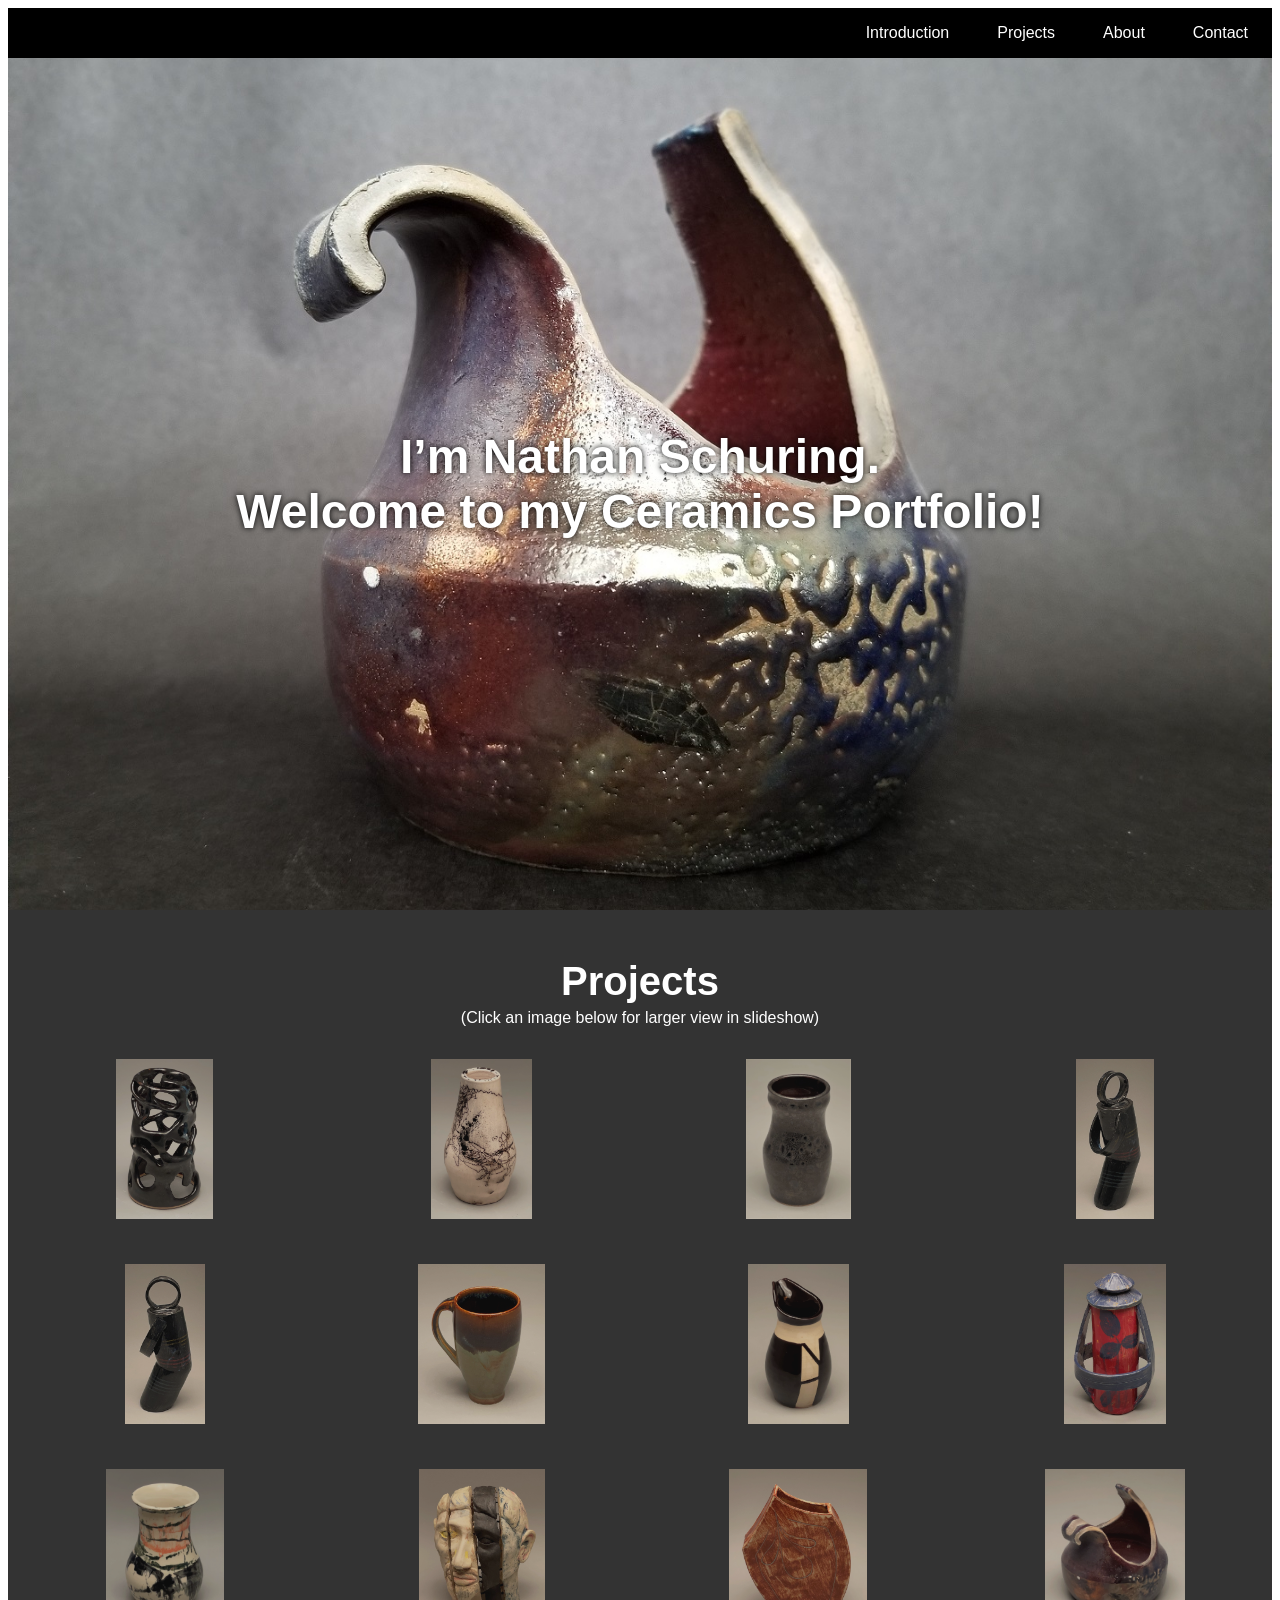
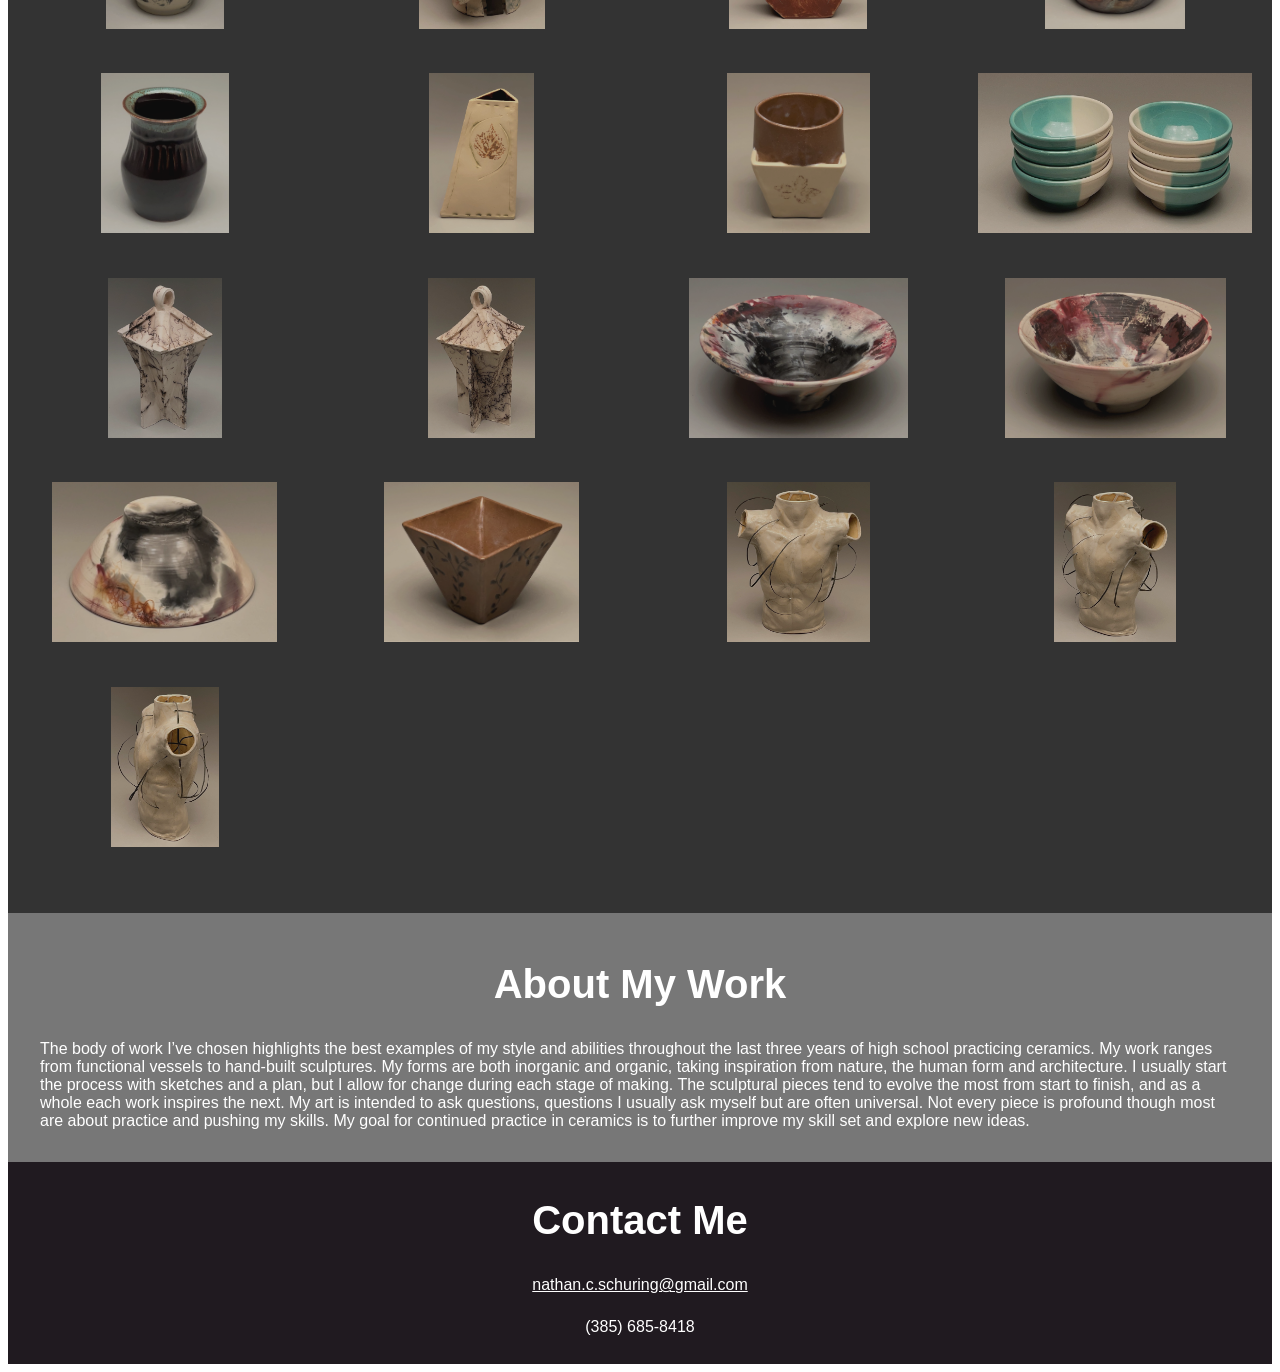
<file: index.html>
<!DOCTYPE html>

<html lang="en">

<head>

  <meta charset="utf-8" />

  <meta name="viewport" content="width=device-width, initial-scale=1.0" />

  <!--[if lt IE 9]>
    <script src="https://oss.maxcdn.com/libs/html5shiv/3.7.0/html5shiv.js"></script>
  <![endif]-->

<title>Nate Schuring’s Ceramics</title>

<link rel="stylesheet" type="text/css" href="nates.css">

<script src="nates.js">
</script>

<style>

</style>

</head>


<body id="top">

  <nav class="navbar" id="navbar">
    <div class="container" id="container" onclick="toggleMenu()">
      <div class="bar1"></div>
      <div class="bar2"></div>
      <div class="bar3"></div>
    </div>
    <div id="menu">
      <a href="#top" onclick="toggleMenu()">Introduction</a>
      <a href="#projects" onclick="toggleMenu()">Projects</a>
      <a href="#about" onclick="toggleMenu()">About</a>
      <a href="#contact" onclick="toggleMenu()">Contact</a>
    </div>
  </nav>


  <section id="welcome-section">
    <h1>
      I’m Nathan Schuring.<br />
      Welcome to my Ceramics Portfolio!
    </h1>

  </section>

  <section id="projects">
    <h2>
      Projects
    </h2>
    <p>(Click an image below for larger view in slideshow)
    </p>

    <div id="proj-pics">


      <div class="project-tile">
        <img class="img-responsive"
            src="IMG_8997.JPG" 
             onclick="openModal();currentSlide(1)"
             alt="">
      </div>

      <div class="project-tile">
        <img class="img-responsive"
            src="IMG_9013.JPG" 
             onclick="openModal();currentSlide(2)"
             alt="">
      </div>

      <div class="project-tile">
        <img class="img-responsive"
            src="IMG_9045.JPG" 
             onclick="openModal();currentSlide(3)"
             alt="">
      </div>

      <div class="project-tile">
        <img class="img-responsive"
            src="IMG_9053.JPG" 
             onclick="openModal();currentSlide(4)"
             alt="">
      </div>

      <div class="project-tile">
        <img class="img-responsive"
            src="IMG_9064.JPG" 
             onclick="openModal();currentSlide(5)"
             alt="">
      </div>

      <div class="project-tile">
        <img class="img-responsive"
            src="IMG_9075.JPG" 
             onclick="openModal();currentSlide(6)"
             alt="">
      </div>

      <div class="project-tile">
        <img class="img-responsive"
            src="IMG_9104.JPG" 
             onclick="openModal();currentSlide(7)"
             alt="">
      </div>

      <div class="project-tile">
        <img class="img-responsive"
            src="IMG_9137.JPG" 
             onclick="openModal();currentSlide(8)"
             alt="">
      </div>

      <div class="project-tile">
        <img class="img-responsive"
            src="IMG_9177.JPG" 
             onclick="openModal();currentSlide(9)"
             alt="">
      </div>

      <div class="project-tile">
        <img class="img-responsive"
            src="IMG_9205.JPG" 
             onclick="openModal();currentSlide(10)"
             alt="">
      </div>

      <div class="project-tile">
        <img class="img-responsive"
            src="IMG_9237.JPG" 
             onclick="openModal();currentSlide(11)"
             alt="">
      </div>

      <div class="project-tile">
        <img class="img-responsive"
            src="IMG_9299.JPG" 
             onclick="openModal();currentSlide(12)"
             alt="">
      </div>

      <div class="project-tile">
        <img class="img-responsive"
            src="IMG_9336.JPG" 
             onclick="openModal();currentSlide(13)"
             alt="">
      </div>

      <div class="project-tile">
        <img class="img-responsive"
            src="IMG_9363.JPG" 
             onclick="openModal();currentSlide(14)"
             alt="">
      </div>

      <div class="project-tile">
        <img class="img-responsive"
            src="IMG_9386.JPG" 
             onclick="openModal();currentSlide(15)"
             alt="">
      </div>

      <div class="project-tile">
        <img class="img-responsive"
            src="IMG_9414.JPG" 
             onclick="openModal();currentSlide(16)"
             alt="">
      </div>

      <div class="project-tile">
        <img class="img-responsive"
            src="IMG_9429.JPG" 
             onclick="openModal();currentSlide(17)"
             alt="">
      </div>

      <div class="project-tile">
        <img class="img-responsive"
            src="IMG_9456.JPG" 
             onclick="openModal();currentSlide(18)"
             alt="">
      </div>

      <div class="project-tile">
        <img class="img-responsive"
            src="IMG_9475.JPG" 
             onclick="openModal();currentSlide(19)"
             alt="">
      </div>

      <div class="project-tile">
        <img class="img-responsive"
            src="IMG_9497.JPG" 
             onclick="openModal();currentSlide(20)"
             alt="">
      </div>

      <div class="project-tile">
        <img class="img-responsive"
            src="IMG_9535.JPG" 
             onclick="openModal();currentSlide(21)"
             alt="">
      </div>

      <div class="project-tile">
        <img class="img-responsive"
            src="IMG_9545.JPG" 
             onclick="openModal();currentSlide(22)"
             alt="">
      </div>

      <div class="project-tile">
        <img class="img-responsive"
            src="IMG_9574.JPG" 
             onclick="openModal();currentSlide(23)"
             alt="">
      </div>

      <div class="project-tile">
        <img class="img-responsive"
            src="IMG_9598.JPG" 
             onclick="openModal();currentSlide(24)"
             alt="">
      </div>

      <div class="project-tile">
        <img class="img-responsive"
            src="IMG_9615.JPG" 
             onclick="openModal();currentSlide(25)"
             alt="">
      </div>





    </div> <! /#proj-pics -->

  </section>
  
  
  <!-- The Modal/Lightbox -->
<div id="myModal" class="modal">
  <span class="close cursor" onclick="closeModal()">&times;</span>
  <div class="modal-content">

    <div class="mySlides">
      <div class="numbertext">1 / 25</div>
      <img class="img-responsive" src="IMG_8997.JPG">
    </div>

    <div class="mySlides">
      <div class="numbertext">2 / 25</div>
      <img class="img-responsive" src="IMG_9013.JPG">
    </div>

    <div class="mySlides">
      <div class="numbertext">3 / 25</div>
      <img class="img-responsive" src="IMG_9045.JPG">
    </div>

    <div class="mySlides">
      <div class="numbertext">4 / 25</div>
      <img class="img-responsive" src="IMG_9053.JPG">
    </div>

    <div class="mySlides">
      <div class="numbertext">5 / 25</div>
      <img class="img-responsive" src="IMG_9064.JPG">
    </div>

    <div class="mySlides">
      <div class="numbertext">6 / 25</div>
      <img class="img-responsive" src="IMG_9075.JPG">
    </div>

    <div class="mySlides">
      <div class="numbertext">7 / 25</div>
      <img class="img-responsive" src="IMG_9104.JPG">
    </div>

    <div class="mySlides">
      <div class="numbertext">8 / 25</div>
      <img class="img-responsive" src="IMG_9137.JPG">
    </div>

    <div class="mySlides">
      <div class="numbertext">9 / 25</div>
      <img class="img-responsive" src="IMG_9177.JPG">
    </div>

    <div class="mySlides">
      <div class="numbertext">10 / 25</div>
      <img class="img-responsive" src="IMG_9205.JPG">
    </div>

    <div class="mySlides">
      <div class="numbertext">11 / 25</div>
      <img class="img-responsive" src="IMG_9237.JPG">
    </div>

    <div class="mySlides">
      <div class="numbertext">12 / 25</div>
      <img class="img-responsive" src="IMG_9299.JPG">
    </div>

    <div class="mySlides">
      <div class="numbertext">13 / 25</div>
      <img class="img-responsive" src="IMG_9336.JPG">
    </div>

    <div class="mySlides">
      <div class="numbertext">14 / 25</div>
      <img class="img-responsive" src="IMG_9363.JPG">
    </div>

    <div class="mySlides">
      <div class="numbertext">15 / 25</div>
      <img class="img-responsive" src="IMG_9386.JPG">
    </div>

    <div class="mySlides">
      <div class="numbertext">16 / 25</div>
      <img class="img-responsive" src="IMG_9414.JPG">
    </div>

    <div class="mySlides">
      <div class="numbertext">17 / 25</div>
      <img class="img-responsive" src="IMG_9429.JPG">
    </div>

    <div class="mySlides">
      <div class="numbertext">18 / 25</div>
      <img class="img-responsive" src="IMG_9456.JPG">
    </div>

    <div class="mySlides">
      <div class="numbertext">19 / 25</div>
      <img class="img-responsive" src="IMG_9475.JPG">
    </div>

    <div class="mySlides">
      <div class="numbertext">20 / 25</div>
      <img class="img-responsive" src="IMG_9497.JPG">
    </div>

    <div class="mySlides">
      <div class="numbertext">21 / 25</div>
      <img class="img-responsive" src="IMG_9535.JPG">
    </div>

    <div class="mySlides">
      <div class="numbertext">22 / 25</div>
      <img class="img-responsive" src="IMG_9545.JPG">
    </div>

    <div class="mySlides">
      <div class="numbertext">23 / 25</div>
      <img class="img-responsive" src="IMG_9574.JPG">
    </div>

    <div class="mySlides">
      <div class="numbertext">24 / 25</div>
      <img class="img-responsive" src="IMG_9598.JPG">
    </div>

    <div class="mySlides">
      <div class="numbertext">25 / 25</div>
      <img class="img-responsive" src="IMG_9615.JPG">
    </div>



    <!-- Caption text -->
    <div class="caption-container">
      <p id="caption"></p>
    </div>

  </div>

    <!-- Next/previous controls -->
    <a class="prev" onclick="plusSlides(-1)">&#10094;</a>
    <a class="next" onclick="plusSlides(1)">&#10095;</a>

</div>
<!-- / of The Modal/Lightbox -->
  


  <section id="about">
    <h2>
      About My Work
    </h2>

    <p>The body of work I’ve chosen highlights the best examples of my style and abilities throughout the last three years of high school practicing ceramics. My work ranges from functional vessels to hand-built sculptures. My forms are both inorganic and organic, taking inspiration from nature, the human form and architecture. I usually start the process with sketches and a plan, but I allow for change during each stage of making. The sculptural pieces tend to evolve the most from start to finish, and as a whole each work inspires the next. My art is intended to ask questions, questions I usually ask myself but are often universal. Not every piece is profound though most are about practice and pushing my skills. My goal for continued practice in ceramics is to further improve my skill set and explore new ideas.
    </p>

  </section>


  <section id="contact">
    <h2>
      Contact Me
    </h2>
    <a href="mailto:nathan.c.schuring@gmail.com">nathan.c.schuring@gmail.com</a>
    <p>(385) 685-8418</p>
  </section>


</body>
</html>
</file>
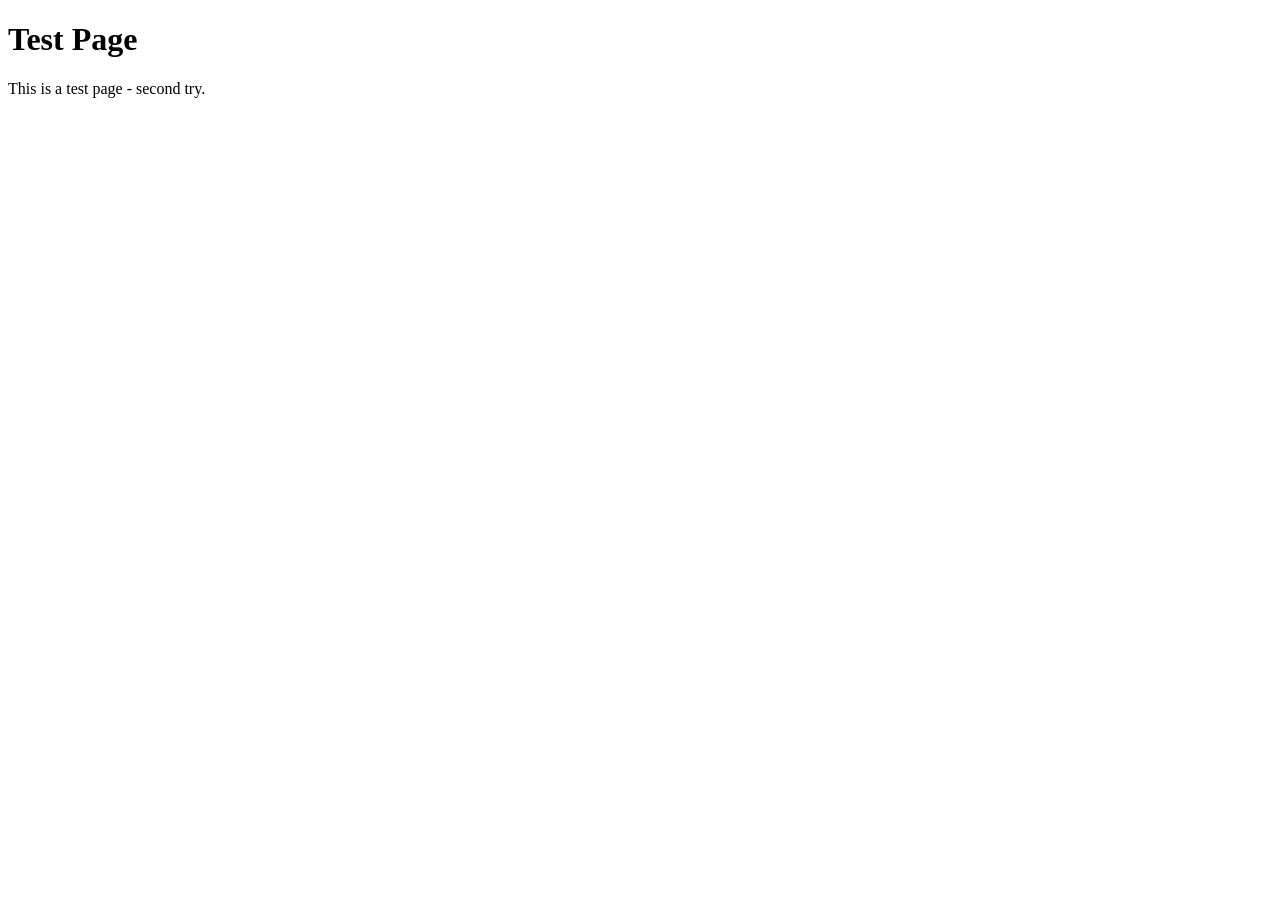
<file: test.html>
<!DOCTYPE html>

<html lang="en">

<head>

  <meta charset="utf-8" />

  <meta name="viewport" content="width=device-width, initial-scale=1.0" />

  <!--[if lt IE 9]>
    <script src="https://oss.maxcdn.com/libs/html5shiv/3.7.0/html5shiv.js"></script>
  <![endif]-->

<title>Test it now.</title>

<style>

</style>

</head>

<body>

  <h1>Test Page</h1>

  <p>This is a test page - second try.</p>

</body>
</html>
</file>
<file: nates.css>
* {
  box-sizing: border-box;
}

body {
  font-family: Verdana,Arial,sans-serif;
}
  
nav {
  background-color: black;
  width: 100%;
  position: -webkit-sticky;
  position: sticky;
  top: 0;
  left: 0;
  z-index: 1;
}

#menu {
  display: flex;
  flex-direction: row;
  justify-content: flex-end;
  width: 100%;
}

#menu a {
  background-color: black;
  color: white;
  padding: 1em 1.5em;
  text-decoration: none;
}

#menu a:hover {
  color: black;
  background-color: #ddd;
}

.container {
  display: none;
}

.container:hover {
  background-color: #444;
}

.bar1, .bar2, .bar3 {
  width: 20px;
  height: 3px;
  background-color: #fff;
  transition: 0.3s;
}

.bar1 {
    margin: 1px 0px 3px 0px;
}

.bar2 {
    margin: 3px 0px 3px 0px;
}

.bar3 {
    margin: 3px 0px 3px 0px;
}

.change .bar1 {
  -ms-transform: rotate(-45deg) translate(-4px, 4px);
  -webkit-transform: rotate(-45deg) translate(-4px, 4px);
  transform: rotate(-45deg) translate(-4px, 4px);
}

.change .bar2 {
  opacity: 0;
}

.change .bar3 {
  margin: 3px 0px 3px 0px;
  -ms-transform: rotate(45deg) translate(-4.5px, -4.5px);
  -webkit-transform: rotate(45deg) translate(-4.5px, -4.5px);
  transform: rotate(45deg) translate(-4.5px, -4.5px);
}

#welcome-section {
  background-color: #334;
  color: white;
  text-shadow: 0 0 6px #000;
  height: calc(100vh - 3em);
  background-color: #889499;
  background-image: url('bg2.jpg');
  background-repeat: no-repeat;
  background-size: 100% 100%;
  background-position: center;
  background-size: cover;
  display: flex;
  flex-direction: column;
  justify-content: center;
  align-items: center;
  width: 100%;
}

h1 {
  text-align: center;
  font-size: 3em;
}

h2 {
  text-align: center;
  font-size: 2.5em;
  color: white;
}

#about {
  background-color: #777;
  padding: 1em 2em;
}

#about p {
  color: white;
}

#projects {
  background-color: #333;
  padding-top: 1em;
}

#projects p {
  color: white;
  text-align: center;
  margin: -1.75em 0em 2em 0em;
}

#proj-pics {
  display: grid;
  grid-template-columns: repeat(4, 1fr);
  grid-template-rows: repeat(15, auto);
  grid-gap: 3px;
}

.project-tile {
  position: relative;
  margin-bottom: 1em;
  padding: 0em;
  background-color: transparent;
  text-align: center;
}

.project-tile img {
  margin-bottom: 1.6em;
  max-height: 160px;
  opacity: 0.75;
}

.project-tile img:hover {
  opacity: 1;
}

.project-tile p {
  margin: 0;
  background: transparent;
  color: white;
  padding: .25em 0em;
  width: 100%;
  position: absolute;
  bottom: 0px;
  right: 0px;
}

#contact {
  background-color: #201a20;
  padding: 0.2em;
}

#contact a, #contact p {
  display: block;
  color: white;
  text-align: center;
  margin-bottom: 1.5em;
}


/* The Modal (background) */
.modal {
  display: none;
  position: fixed;
  z-index: 1;
  padding-top: 1em;
  left: 0;
  top: 0;
  width: 100%;
  height: 100%;
  overflow: auto;
  background-color: black;
  height: 100vh;
  width: 100vw;
}

/* Modal Content */
.modal-content {
  position: relative;
  background-color: black;
  margin: auto;
  padding: 0;
  width: 85%;
  max-height: calc(100vh - 2em);
  max-width: calc(100vw - 5em);
}

.img-responsive {
  display: block;
  max-height: calc(100vh - 2em);
  max-width: calc(100vw - 5em);
  max-width: 100%;
  margin: 0 auto;
}

/* The Close Button */
.close {
  color: white;
  position: fixed;
  top: 0.4em;
  right: 0.5em;
  font-size: 35px;
  font-weight: bold;
  z-index: 1;
}

.close:hover,
.close:focus {
  color: #999;
  text-decoration: none;
  cursor: pointer;
}

/* Hide the slides by default */
.mySlides {
  display: none;
}

/* Next & previous buttons */
.prev, .next {
  cursor: pointer;
  position: fixed;
  bottom: 55%;
  width: auto;
  padding: 16px;
  margin-top: -50px;
  color: white;
  font-weight: bold;
  font-size: 20px;
  transition: 0.3s ease;
  user-select: none;
  -webkit-user-select: none;
}

/* Position the "next button" to the right and shape it */
.next {
  right: 0;
  border-radius: 0.7em 0 0 0.7em;
}

/* Shape "previous button" */
.prev {
  left: 0;
  border-radius: 0 0.7em 0.7em 0;
}

/* On hover, add a black background color with a little bit see-through */
.prev:hover, .next:hover {
  background-color: rgba(100, 100, 100, 0.75);
}

/* Number text (1/3 etc) */
.numbertext {
  color: #f2f2f2;
  font-size: 12px;
  padding: 8px 12px;
  position: absolute;
  top: 0;
}

/* Caption text */
.caption-container {
  text-align: center;
  background-color: black;
  padding: 2px 16px;
  color: white;
}

img.demo {
  opacity: 0.6;
}

.active,
.demo:hover {
  opacity: 1;
}

img.hover-shadow {
  transition: 0.3s;
}

.hover-shadow:hover {
  box-shadow: 0 4px 8px 0 rgba(0, 0, 0, 0.2), 0 6px 20px 0 rgba(0, 0, 0, 0.19);
}




@media only screen and (max-width:800px) {
  #proj-pics {
    grid-template-columns: repeat(3, 1fr);
  }
}

@media only screen and (max-width:600px) {
  nav {
    content: "";
    clear: both;
    display: table;
  }
  #proj-pics {
    grid-template-columns: repeat(2, 1fr);
  }
  .project-tile img {
    max-height: 130px;
  }
  .container {
    background-color: black;
    float: right;
    top: 0;
    z-index: 2;
    padding: 1em;
    display: block;
    cursor: pointer;
  }
  #menu {
    display: block;
    position: absolute;
    top: 100%;
    width: 100%;
  }
  .navbar a {
    float: none;
    display: none;
  }
  .navbar.responsive a {
    float: none;
    display: block;
    text-align: left;
    width: 100%;
  }
}

@media only screen and (max-width:400px) {
  #proj-pics {
    grid-template-columns: repeat(1, 1fr);
  }
}
</file>
